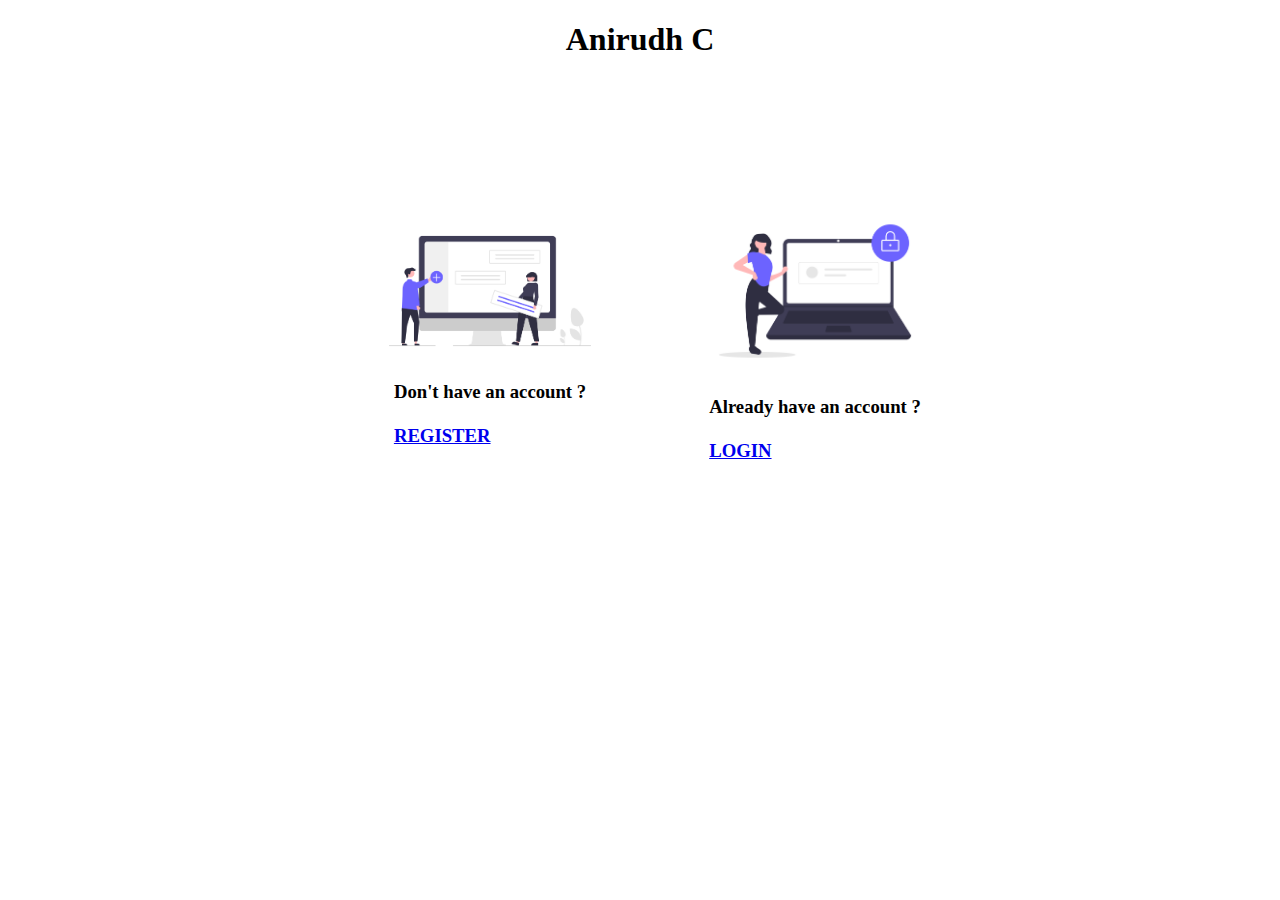
<file: index.html>
<!DOCTYPE html>
<html lang="en">
<head>
    <meta charset="UTF-8">
    <meta http-equiv="X-UA-Compatible" content="IE=edge">
    <meta name="viewport" content="width=device-width, initial-scale=1.0">
    <title>Anirudh C</title>
    <link rel="stylesheet" href="./css/styles.css">
    <link href="https://cdn.jsdelivr.net/npm/bootstrap@5.3.0-alpha1/dist/css/bootstrap.min.css" rel="stylesheet" integrity="sha384-GLhlTQ8iRABdZLl6O3oVMWSktQOp6b7In1Zl3/Jr59b6EGGoI1aFkw7cmDA6j6gD" crossorigin="anonymous">
</head>
<body class="">
    <h1 style="text-align: center; ">Anirudh C</h1>
    <div class="cntr  gx-5" style="display: flex;">
        <div style="padding: 25px;" class="   bg-light cntr cardd rounded">
            <img src="./assets/register.png" alt="" srcset="" width="250" >
            <h3>Don't have an account ? <br><br> <a href="./register.html" class="btn btn-primary">REGISTER</a></h3>
            
        </div>
        <div style="padding: 25px;" class="   bg-light cntr cardd rounded">
            <img src="./assets/login.png" alt="" srcset="" width="250" >
            <h3>Already have an account ?<br><br><a href="./login.html" class="btn btn-dark">LOGIN</a></h3>
            
        </div>
    </div>
</body>
<script src="https://cdn.jsdelivr.net/npm/bootstrap@5.3.0-alpha1/dist/js/bootstrap.bundle.min.js" integrity="sha384-w76AqPfDkMBDXo30jS1Sgez6pr3x5MlQ1ZAGC+nuZB+EYdgRZgiwxhTBTkF7CXvN" crossorigin="anonymous"></script>
</html>
</file>
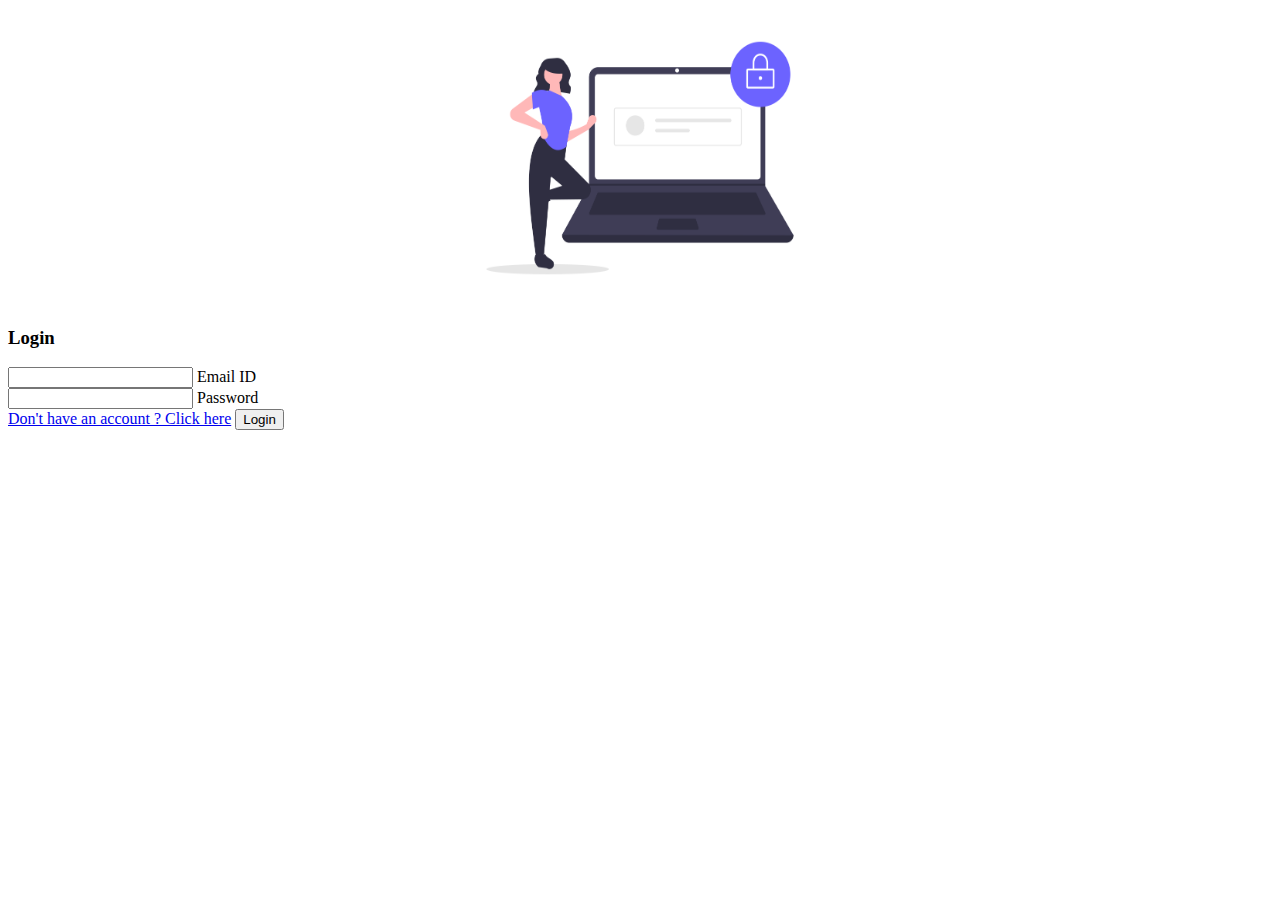
<file: login.html>
<!DOCTYPE html>
<html lang="en">
<head>
    <meta charset="UTF-8">
    <meta http-equiv="X-UA-Compatible" content="IE=edge">
    <meta name="viewport" content="width=device-width, initial-scale=1.0">
    <title>Login</title>
    <link href="https://cdn.jsdelivr.net/npm/bootstrap@5.3.0-alpha1/dist/css/bootstrap.min.css" rel="stylesheet" integrity="sha384-GLhlTQ8iRABdZLl6O3oVMWSktQOp6b7In1Zl3/Jr59b6EGGoI1aFkw7cmDA6j6gD" crossorigin="anonymous">
    <link rel="stylesheet" href="./css/styles.css">
</head>
<body>
    <section class="h-100">
        <div class="container py-5 h-100">
          <div class="row d-flex justify-content-center align-items-center h-100">
            <div class="col">
              <div class="card card-registration my-4">
                <div class="row g-0">
                  <div class="col-xl-6 cntr">
                    <img src="./assets/login.png"
                      alt="Sample photo" class="img-fluid"
                      width="400"
                      height="300"
                      class="heroimg" />
                  </div>
                  <form action="" method="post">
                  <div class="col-xl-6">
                    <div class="card-body p-md-5 text-black">
                      <h3 class="mb-5 text-uppercase">Login</h3>
      
                      

                      <div class="row">
                        <div class="form-outline mb-4">
                            <input type="text" id="username" class="form-control form-control-lg" />
                            <label class="form-label" for="username">Email ID</label>
                          </div>
                      </div>

                      <div class="row">
                        <div class="form-outline mb-4">
                            <input type="password" id="password" class="form-control form-control-lg" />
                            <label class="form-label" for="password">Password</label>
                          </div>
                      </div>
      
                      
      
                      <div class="d-flex justify-content-end pt-3">
                        <a href="./register.html">Don't have an account ? Click here</a>
                        <button type="button" id="login" class="btn btn-primary btn-lg ms-2">Login</button>
                      </div>
      
                    </div>
                  </div>
                </form>
                </div>
              </div>
            </div>
          </div>
        </div>
      </section>
</body>
<script src="http://code.jquery.com/jquery-3.3.1.min.js" integrity="sha256-FgpCb/KJQlLNfOu91ta32o/NMZxltwRo8QtmkMRdAu8=" crossorigin="anonymous"></script>
<script src="https://cdn.jsdelivr.net/npm/bootstrap@5.3.0-alpha1/dist/js/bootstrap.bundle.min.js" integrity="sha384-w76AqPfDkMBDXo30jS1Sgez6pr3x5MlQ1ZAGC+nuZB+EYdgRZgiwxhTBTkF7CXvN" crossorigin="anonymous"></script>
<script>
	$(function(){
		$('#login').click(function(e){

			var valid = this.form.checkValidity();

			if(valid){
				var username = $('#username').val();
				var password = $('#password').val();
			}

			e.preventDefault();
            console.log("call");
			$.ajax({
				type: 'POST',
				url: './php/login.php',
				data:  {username: username, password: password},
				success: function(data){
					
					if($.trim(data) === "1"){
            sessionStorage.setItem("email", username);
						setTimeout(' window.location.href =  "./profile.html"', 1000);
					}
				},
				error: function(data){
					alert('there were erros while doing the operation.');
				}
			});

		});
	});
</script>
</html>
</file>
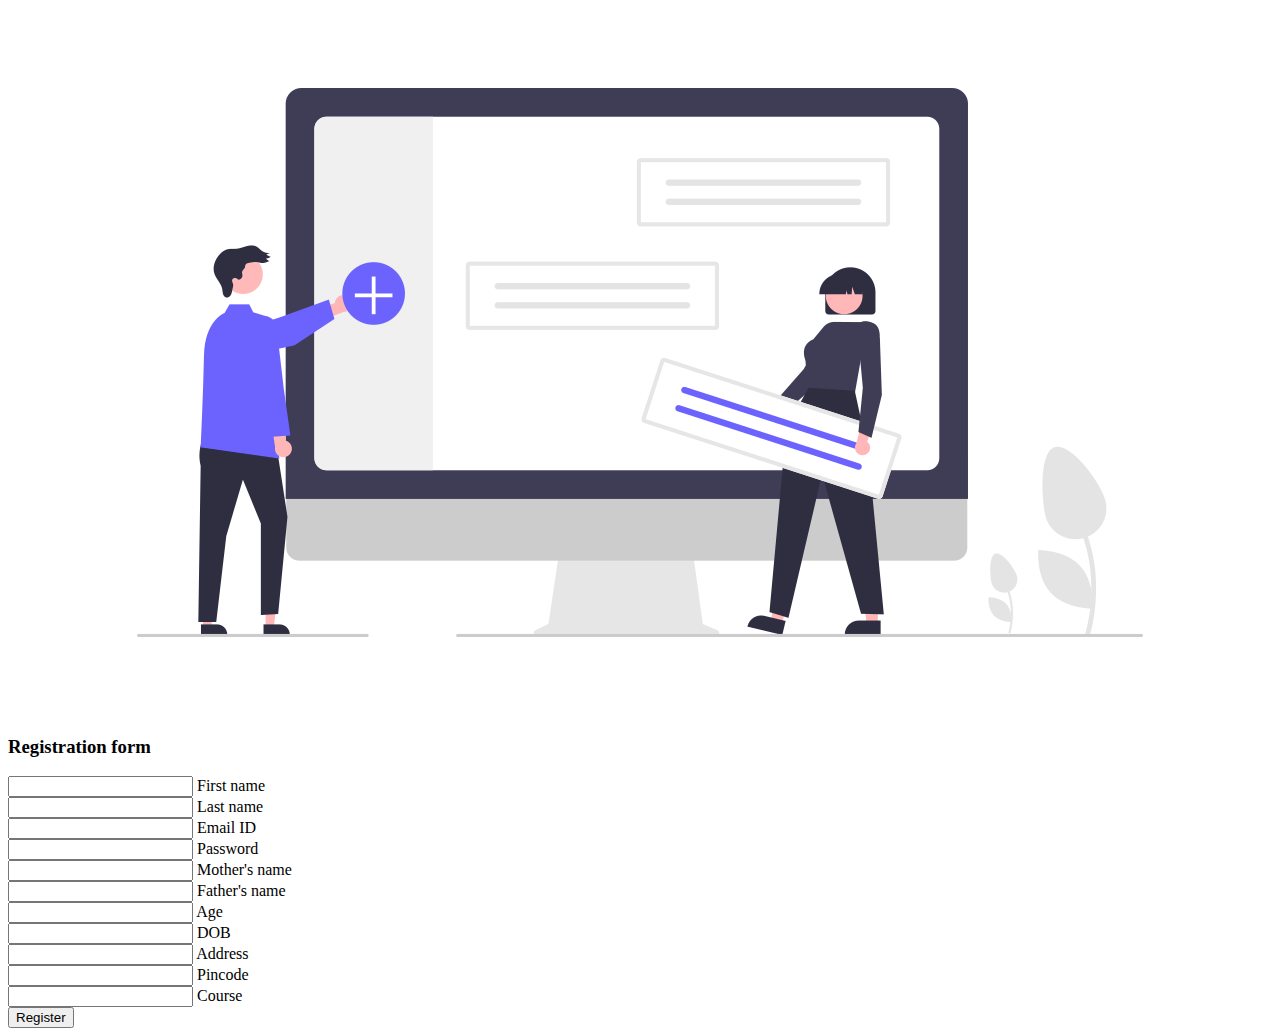
<file: register.html>
<!DOCTYPE html>
<html lang="en">
<head>
    <meta charset="UTF-8">
    <meta http-equiv="X-UA-Compatible" content="IE=edge">
    <meta name="viewport" content="width=device-width, initial-scale=1.0">
    <title>Register</title>
    <link href="https://cdn.jsdelivr.net/npm/bootstrap@5.3.0-alpha1/dist/css/bootstrap.min.css" rel="stylesheet" integrity="sha384-GLhlTQ8iRABdZLl6O3oVMWSktQOp6b7In1Zl3/Jr59b6EGGoI1aFkw7cmDA6j6gD" crossorigin="anonymous">
    <link rel="stylesheet" href="./css/styles.css">
</head>


<body>
    <section class="h-100">
        <div class="container py-5 h-100">
          <div class="row d-flex justify-content-center align-items-center h-100">
            <div class="col">
              <div class="card card-registration my-4">
                <div class="row g-0">
                  <div class="col-xl-6 cntr">
                    <img src="./assets/register.png"
                      alt="Sample photo" class="img-fluid"
                      
                      class="heroimg" />
                  </div>
                  <form action="" method="post">
                  <div class="col-xl-6">
                    <div class="card-body p-md-5 text-black">
                      <h3 class="mb-5 text-uppercase">Registration form</h3>
                      <div class="row">
                        <div class="col-md-6 mb-4">
                          <div class="form-outline">
                            <input type="text" id="firstname" class="form-control form-control-lg" />
                            <label class="form-label" for="firstname">First name</label>
                          </div>
                        </div>
                        <div class="col-md-6 mb-4">
                          <div class="form-outline">
                            <input type="text" id="lastname" class="form-control form-control-lg" />
                            <label class="form-label" for="lastname">Last name</label>
                          </div>
                        </div>
                      </div>
                      <div class="row">
                        <div class="form-outline mb-4">
                            <input type="email" id="email" class="form-control form-control-lg" />
                            <label class="form-label" for="email">Email ID</label>
                          </div>
                      </div>
                      <div class="row">
                        <div class="form-outline mb-4">
                            <input type="password" id="password" class="form-control form-control-lg" />
                            <label class="form-label" for="password">Password</label>
                          </div>
                      </div>
                      <div class="row">
                        <div class="col-md-6 mb-4">
                          <div class="form-outline">
                            <input type="text" id="mothername" class="form-control form-control-lg" />
                            <label class="form-label" for="mothername">Mother's name</label>
                          </div>
                        </div>
                        <div class="col-md-6 mb-4">
                          <div class="form-outline">
                            <input type="text" id="fathername" class="form-control form-control-lg" />
                            <label class="form-label" for="fathername">Father's name</label>
                          </div>
                        </div>
                      </div>
                      <div class="form-outline mb-4">
                        <input type="text" id="age" class="form-control form-control-lg" />
                        <label class="form-label" for="age">Age</label>
                      </div>
                      <div class="form-outline mb-4">
                        <input type="text" id="dob" class="form-control form-control-lg" />
                        <label class="form-label" for="dob">DOB</label>
                      </div>
                      <div class="form-outline mb-4">
                        <input type="text" id="address" class="form-control form-control-lg" />
                        <label class="form-label" for="address">Address</label>
                      </div>
                      <div class="form-outline mb-4">
                        <input type="text" id="pincode" class="form-control form-control-lg" />
                        <label class="form-label" for="pincode">Pincode</label>
                      </div>
                      <div class="form-outline mb-4">
                        <input type="text" id="course" class="form-control form-control-lg" />
                        <label class="form-label" for="course">Course</label>
                      </div>
                      <div class="d-flex justify-content-end pt-3">
                        
                        <button type="submit" id="register" class="btn btn-primary btn-lg ms-2">Register</button>
                      </div>
      
                    </div>
                  </div>
                </form>
                </div>
              </div>
            </div>
          </div>
        </div>
      </section>
</body>
<script src="https://ajax.googleapis.com/ajax/libs/jquery/3.3.1/jquery.min.js"></script>
<script src="https://cdn.jsdelivr.net/npm/bootstrap@5.3.0-alpha1/dist/js/bootstrap.bundle.min.js" integrity="sha384-w76AqPfDkMBDXo30jS1Sgez6pr3x5MlQ1ZAGC+nuZB+EYdgRZgiwxhTBTkF7CXvN" crossorigin="anonymous"></script>
<script src="./js/register.js"></script>
<script type="text/javascript">
	$(function register (){
		$('#register').click(function(e){
			var valid = this.form.checkValidity();
			if(valid){
			var email 		= $('#email').val();
			var password 	= $('#password').val();

			var firstname = $('#firstname').val();
      var lastname = $('#lastname').val();
      var mothername = $('#mothername').val();
      var fathername = $('#fathername').val();
      var age = $('#age').val();
      var dob = $('#dob').val();
      var address = $('#address').val();
      var pincode = $('#pincode').val();
      var course = $('#course').val();

				e.preventDefault();	

				$.ajax({
					type: 'POST',
					url: './php/register.php',
					data: {
            email: email,
            password: password,
            firstname:  firstname,
            lastname:  lastname,
            mothername:  mothername,
            fathername:  fathername,
            age:  age,
            dob:  dob,
            address:  address,
            pincode:  pincode,
            course:  course,
          },
					success: function(data){
					alert(data,"success");
          console.log(data);
          sessionStorage.setItem("email", email);
					window.location.replace("./login.html");
					},
					error: function(data){
						alert(data);
					}
				});
			}
		});
	});
</script>

</html>
</file>
<file: css/styles.css>
.card-registration .select-input.form-control[readonly]:not([disabled]) {
    font-size: 1rem;
    line-height: 2.15;
    padding-left: .75em;
    padding-right: .75em;
    }
    .card-registration .select-arrow {
    top: 13px;
    }

.heroimg{
    border-top-left-radius: .25rem; border-bottom-left-radius: .25rem;
    margin-top:25px;
}

.cntr{
    display:flex;
    align-items:center;
    justify-content:center;
}

.cardd{
    margin-left:25px;
    display:flex;
    flex-direction:column!important;
    margin-top:100px;
}
</file>
